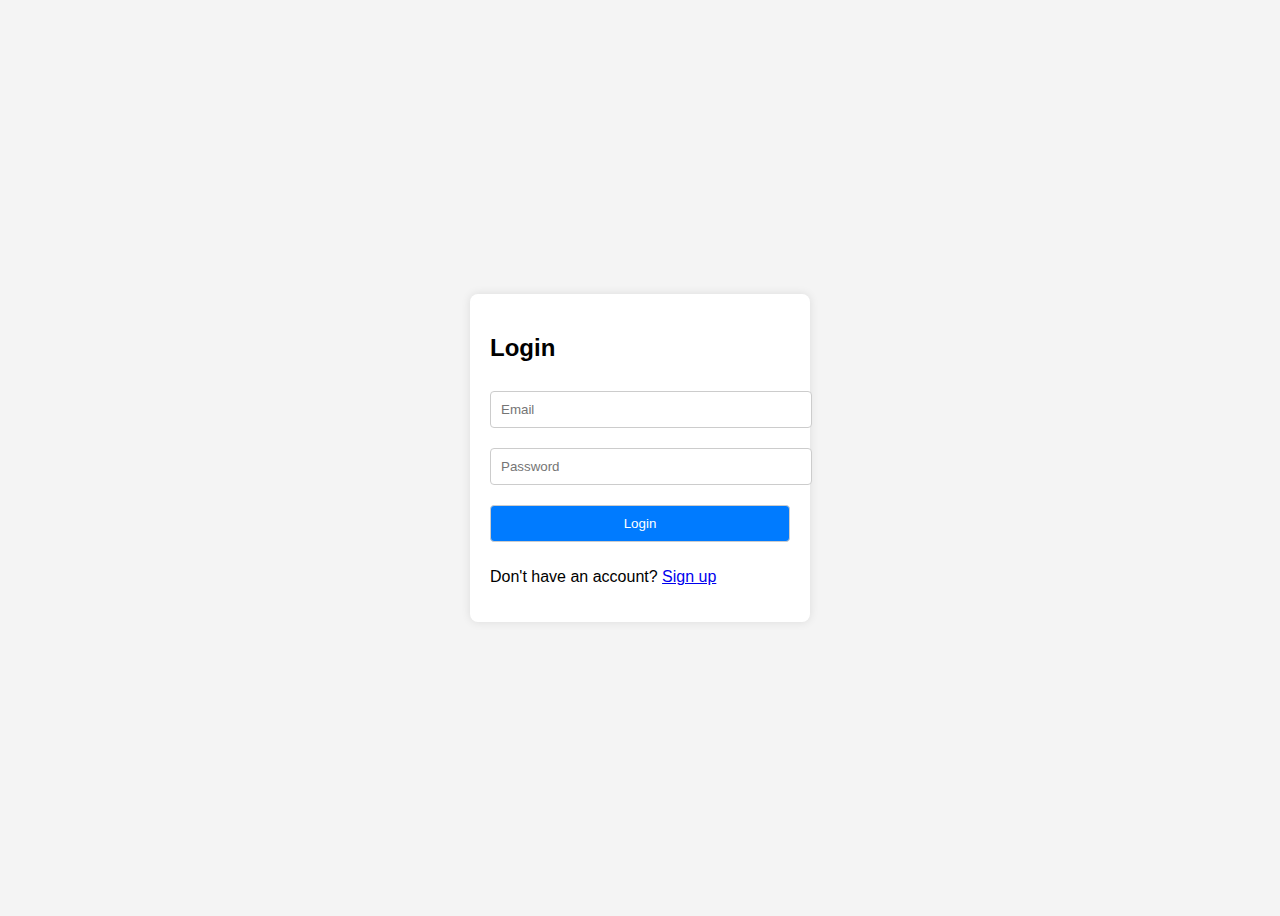
<file: login.html>
<!DOCTYPE html>
<html lang="en">

<head>
    <meta charset="UTF-8">
    <meta name="viewport" content="width=device-width, initial-scale=1.0">
    <title>Login - Student Budget Manager</title>
    <style>
        body {
            font-family: Arial, sans-serif;
            display: flex;
            justify-content: center;
            align-items: center;
            height: 100vh;
            background: #f4f4f4;
        }

        .form {
            background: white;
            padding: 20px;
            border-radius: 8px;
            box-shadow: 0 0 10px rgba(0, 0, 0, 0.1);
            width: 300px;
        }

        input,
        button {
            width: 100%;
            padding: 10px;
            margin: 10px 0;
            border: 1px solid #ccc;
            border-radius: 4px;
        }

        button {
            background: #007bff;
            color: white;
            cursor: pointer;
        }

        button:hover {
            background: #0056b3;
        }
    </style>
</head>

<body>
    <div class="form">
        <h2>Login</h2>
        <input type="email" id="email" placeholder="Email" required>
        <input type="password" id="password" placeholder="Password" required>
        <button onclick="login()">Login</button>
        <p>Don't have an account? <a href="signup.html">Sign up</a></p>
    </div>
    <script>
        function login() {
            const email = document.getElementById('email').value;
            const password = document.getElementById('password').value;
            // Basic check (replace with real auth)
            const storedUser = JSON.parse(localStorage.getItem('user'));
            if (storedUser && storedUser.email === email && password) {  // Check email match
                window.location.href = 'index.html';
            } else {
                alert('Invalid credentials');
            }
        }
    </script>
</body>

</html>
</file>
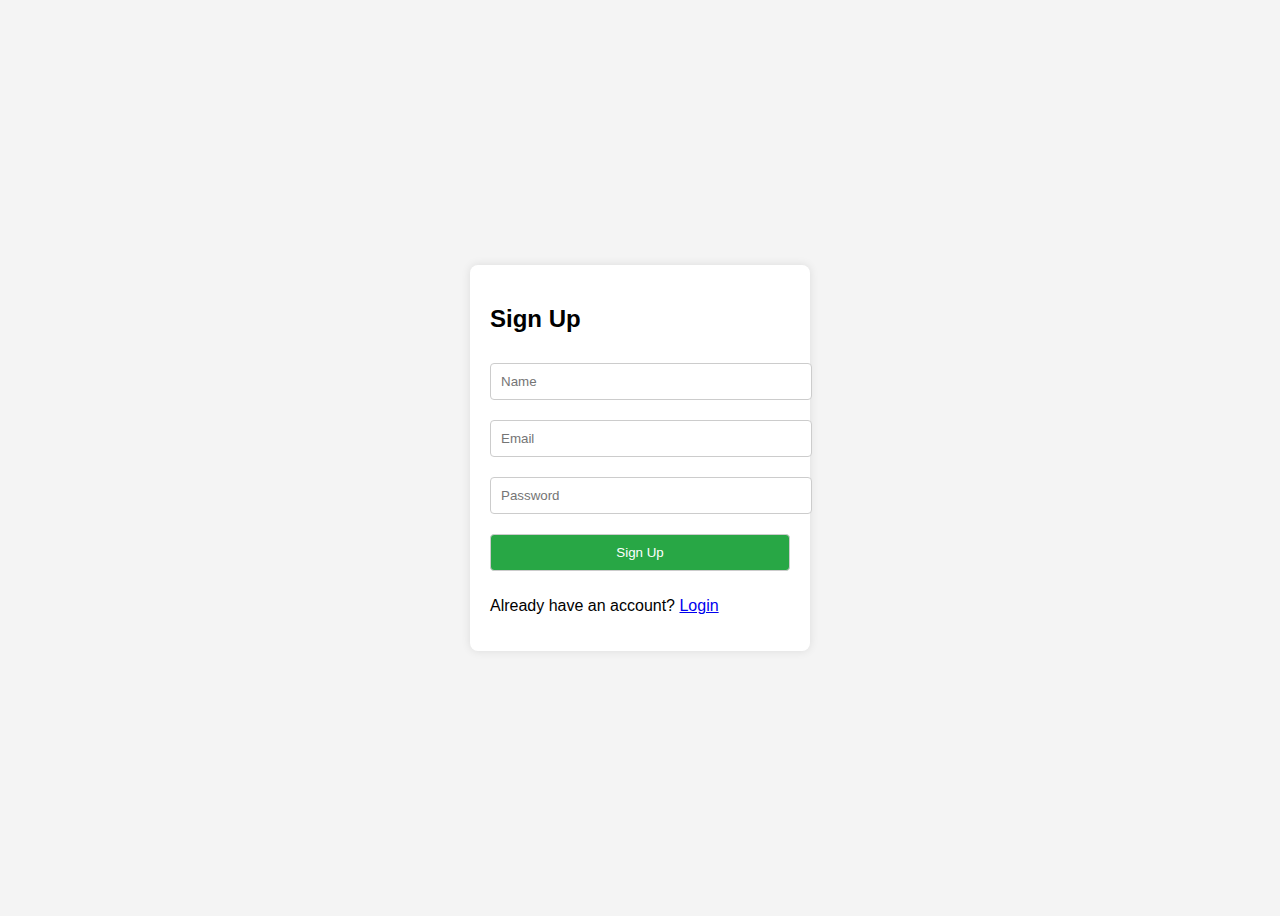
<file: signup.html>
<!DOCTYPE html>
<html lang="en">

<head>
    <meta charset="UTF-8">
    <meta name="viewport" content="width=device-width, initial-scale=1.0">
    <title>Signup - Student Budget Manager</title>
    <style>
        body {
            font-family: Arial, sans-serif;
            display: flex;
            justify-content: center;
            align-items: center;
            height: 100vh;
            background: #f4f4f4;
        }

        .form {
            background: white;
            padding: 20px;
            border-radius: 8px;
            box-shadow: 0 0 10px rgba(0, 0, 0, 0.1);
            width: 300px;
        }

        input,
        button {
            width: 100%;
            padding: 10px;
            margin: 10px 0;
            border: 1px solid #ccc;
            border-radius: 4px;
        }

        button {
            background: #28a745;
            color: white;
            cursor: pointer;
        }

        button:hover {
            background: #218838;
        }
    </style>
</head>

<body>
    <div class="form">
        <h2>Sign Up</h2>
        <input type="text" id="name" placeholder="Name" required>
        <input type="email" id="email" placeholder="Email" required>
        <input type="password" id="password" placeholder="Password" required>
        <button onclick="signup()">Sign Up</button>
        <p>Already have an account? <a href="login.html">Login</a></p>
    </div>
    <script>
        function signup() {
            const name = document.getElementById('name').value;
            const email = document.getElementById('email').value;
            const password = document.getElementById('password').value;
            // Basic check (replace with real auth)
            if (name && email && password) {
                const userData = { name, email };  // Store as object
                localStorage.setItem('user', JSON.stringify(userData));
                alert('Account created! Logging in...');
                window.location.href = 'index.html';
            } else {
                alert('Please fill all fields');
            }
        }
    </script>
</body>

</html>
</file>
